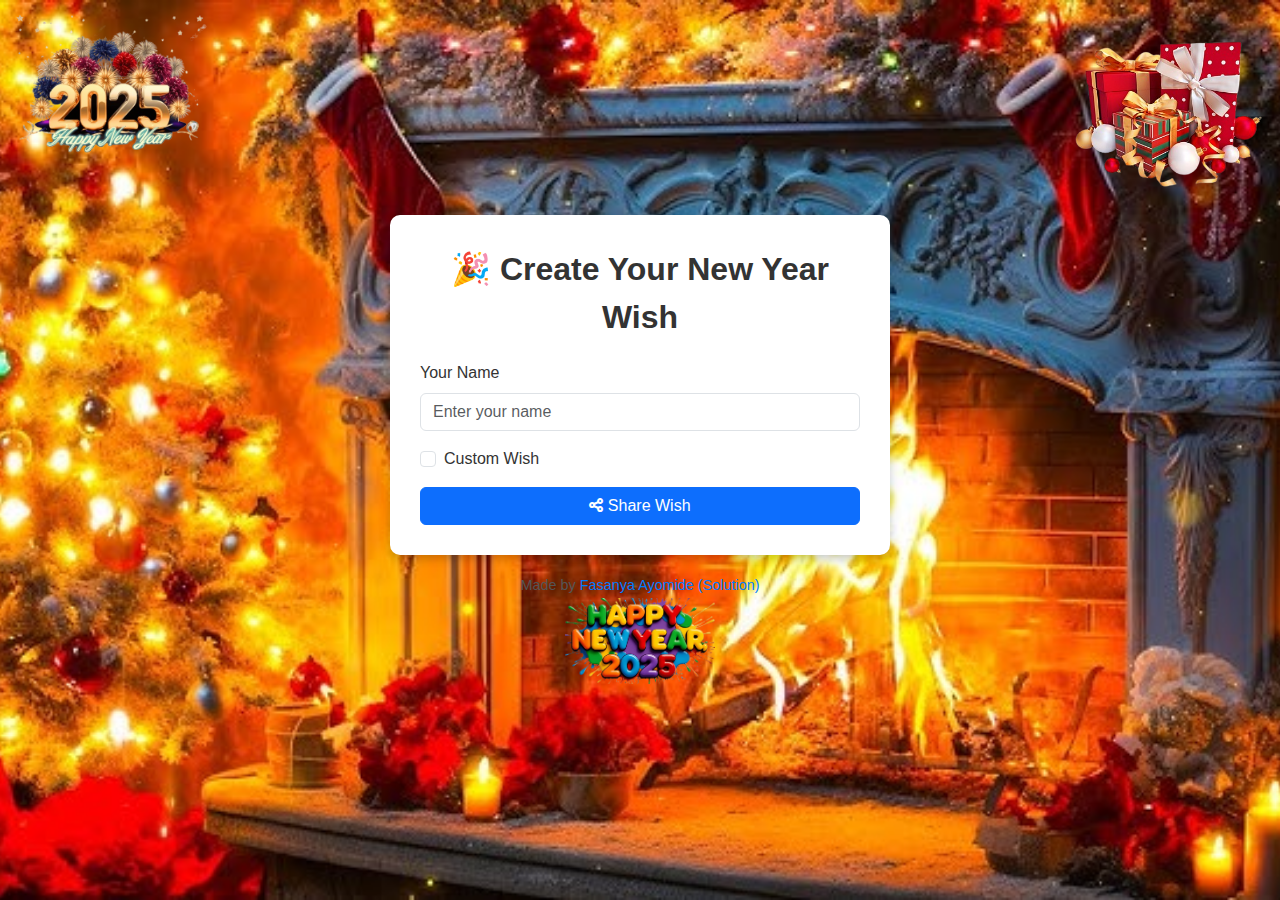
<file: index.html>
<!DOCTYPE html>
<html lang="en">

<head>
    <meta charset="UTF-8">
    <meta name="viewport" content="width=device-width, initial-scale=1.0">
    <title>Create a New Year Wish</title>
    <link href="https://cdn.jsdelivr.net/npm/bootstrap@5.3.1/dist/css/bootstrap.min.css" rel="stylesheet">
    <link href="https://cdnjs.cloudflare.com/ajax/libs/font-awesome/6.0.0-beta3/css/all.min.css" rel="stylesheet">
    <link rel="stylesheet" href="asset/style.css">
    <!-- Google tag (gtag.js) -->
<script async src="https://www.googletagmanager.com/gtag/js?id=G-D62F42SKXX"></script>
<script>
  window.dataLayer = window.dataLayer || [];
  function gtag(){dataLayer.push(arguments);}
  gtag('js', new Date());

  gtag('config', 'G-D62F42SKXX');
</script>
</head>

<body>
 
    <!-- Corner Images -->
     <img src="asset/2025.png" alt="Welcome to 2025" class="corner-image left">
    <img src="asset/gift.png" alt="Happy New Year" class="corner-image right">

    <div class="form-container">
        <div class="form-title">🎉 Create Your New Year Wish</div>
        <form id="wishForm">
            <div class="mb-3">
                <label for="nameInput" class="form-label">Your Name</label>
                <input type="text" class="form-control" id="nameInput" placeholder="Enter your name" required>
            </div>
            <div class="form-check mb-3">
                <input type="checkbox" class="form-check-input" id="customWishCheck">
                <label for="customWishCheck" class="form-check-label">Custom Wish</label>
            </div>
            <div id="customWishField" class="mb-3 d-none">
                <label for="wishInput" class="form-label">Enter Your Wish</label>
                <textarea class="form-control" id="wishInput" rows="3" placeholder="Write your wish"></textarea>
            </div>
            <button type="submit" class="btn btn-primary w-100">
                <i class="fas fa-share-alt"></i> Share Wish
            </button>
        </form>
    </div>

    <!-- Overlay -->
    <div class="overlay" id="linkOverlay">
        <div class="overlay-content">
            <p>Your wish link:</p>
            <p><a id="wishLink" href="#">Loading...</a></p>
            <button class="copy-button" id="copyButton">Copy Link</button>
        </div>
    </div>

    <div class="footer">
        Made by <a href="https://github.com/FasanyaAyomide2" target="_blank">Fasanya Ayomide (Solution)</a>
    </div>  
    <audio id="hidden-audio" autoplay loop>
        <source src="asset/audio.mp3" type="audio/ogg">
        <source src="asset/audio.mp3" type="audio/mpeg">
    </audio>
    <button id="play-audio" style="background: transparent; border: transparent;"><img src="asset/new.png" width="150"
            alt=""></button>
    
    <script>
        document.addEventListener('DOMContentLoaded', () => {
            const audio = document.getElementById('hidden-audio');
            const playButton = document.getElementById('play-audio');

            audio.style.display = 'none';

            playButton.addEventListener('click', () => {
                audio.play().then(() => {
                    console.log('Audio is playing!');
                }).catch((error) => {
                    console.error('Audio playback failed:', error);
                });
            });
        });
    </script>
    <script>
        document.addEventListener("DOMContentLoaded", function () {
            setTimeout(function () {
                var button = document.getElementById("play-audio");

                var event = new MouseEvent('click', {
                    'bubbles': true,
                    'cancelable': true,
                    'view': window
                });

                button.dispatchEvent(event);
            }, 5000);
        });
    </script> 
    <script>
        // Array of background image paths
        const backgrounds = [
            'asset/backgrounds/animate.gif',
            'asset/backgrounds/animate2.gif',
            'asset/backgrounds/animate3.gif',
            'asset/backgrounds/bg1.jpg',
            'asset/backgrounds/bg2.jpg',
            'asset/backgrounds/bg3.jpg',
            'asset/backgrounds/bg4.jpg',
            'asset/backgrounds/bg5.jpg',
            'asset/backgrounds/bg6.jpg',
            'asset/backgrounds/bg7.jpg',
            'asset/backgrounds/bg8.jpg',
            'asset/backgrounds/bg9.jpg',
            'asset/backgrounds/bg10.jpg',
            'asset/backgrounds/bg11.jpg',
            'asset/backgrounds/bg12.jpg',
            'asset/backgrounds/bg13.jpg'
        ];

        // Set random background on load
        document.body.style.backgroundImage = `url(${backgrounds[Math.floor(Math.random() * backgrounds.length)]})`;

        document.addEventListener('DOMContentLoaded', function () {
            const wishForm = document.getElementById('wishForm');
            const customWishCheck = document.getElementById('customWishCheck');
            const customWishField = document.getElementById('customWishField');
            const linkOverlay = document.getElementById('linkOverlay');
            const wishLink = document.getElementById('wishLink');
            const copyButton = document.getElementById('copyButton');

            // Show/hide custom wish input
            customWishCheck.addEventListener('change', function () {
                customWishField.classList.toggle('d-none', !this.checked);
            });

         // Handle form submission
            wishForm.addEventListener('submit', function (e) {
                e.preventDefault();
                const name = document.getElementById('nameInput').value;
                const isCustomWish = customWishCheck.checked;
                const customWish = isCustomWish ? document.getElementById('wishInput').value : '';
                const currentUrl = window.location.href;

                // Assuming both index.html and wish.html are in the same directory
                const wishUrl = currentUrl.includes('index.html')
                    ? currentUrl.replace('index.html', 'wish.html')
                    : currentUrl + 'wish.html';

                // Add query parameters for name and wish
                const finalWishUrl = wishUrl + `?name=${encodeURIComponent(name)}&wish=${encodeURIComponent(customWish)}`;

                // Update the link with the new URL
                wishLink.href = finalWishUrl;
                wishLink.innerText = finalWishUrl;
                linkOverlay.style.visibility = 'visible';
            });

             // Copy link functionality
          copyButton.addEventListener('click', function () {
                navigator.clipboard.writeText(wishLink.href)
                    .then(() => {
                        alert('Link copied to clipboard!');
                        linkOverlay.style.visibility = 'hidden'; // Hide the link overlay after copying
                    })
                    .catch(err => console.error('Error copying text:', err));
            });

        });
    </script>
</body>

</html>
</file>
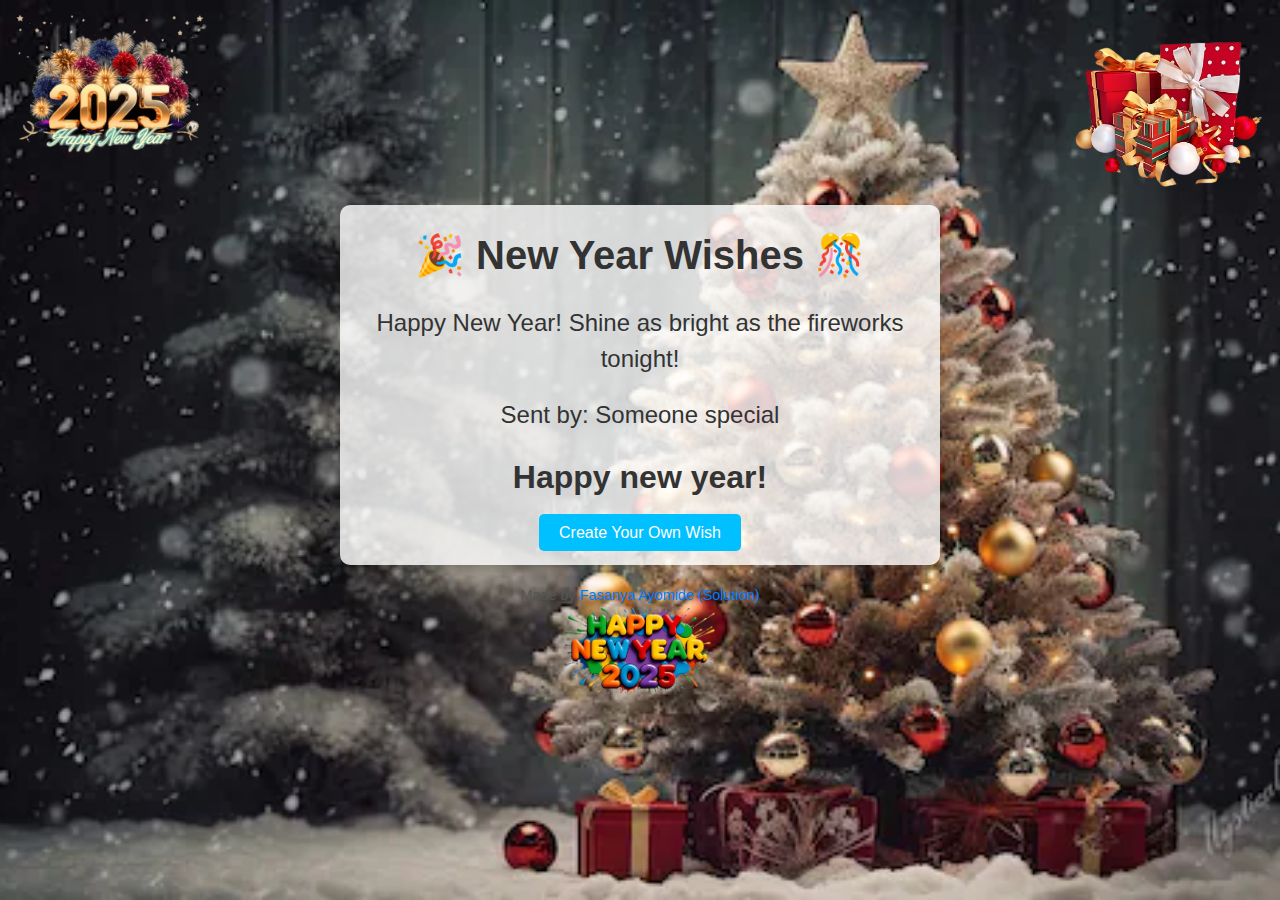
<file: wish.html>
<!DOCTYPE html>
<html lang="en">

<head>
    <meta charset="UTF-8">
    <meta name="viewport" content="width=device-width, initial-scale=1.0">
    <title>New Year Wishes</title>
    <link href="https://cdn.jsdelivr.net/npm/bootstrap@5.3.1/dist/css/bootstrap.min.css" rel="stylesheet">
    <link href="https://cdnjs.cloudflare.com/ajax/libs/font-awesome/6.0.0-beta3/css/all.min.css" rel="stylesheet">
    <link rel="stylesheet" href="asset/style.css">
<!-- Google tag (gtag.js) -->
<script async src="https://www.googletagmanager.com/gtag/js?id=G-D62F42SKXX"></script>
<script>
  window.dataLayer = window.dataLayer || [];
  function gtag(){dataLayer.push(arguments);}
  gtag('js', new Date());

  gtag('config', 'G-D62F42SKXX');
</script>
</head>

<body style="text-align: center;">
    <img src="asset/2025.png" alt="Welcome to 2025" class="corner-image left">
    <img src="asset/gift.png" alt="Happy New Year" class="corner-image right">

    <div class="content-container">
        <div class="wish-title">🎉 New Year Wishes 🎊</div>
        <div id="wishText" class="wish-text">Loading your wish...</div>
        <div id="senderName" class="wish-text font-italic">Sent by: Loading...</div>
        <div class="wish-titlemin">Happy new year!</div>
        <a href="index.html" class="btn-create-wish">Create Your Own Wish</a>
    </div>

    <div class="footer">
        Made by <a href="https://github.com/FasanyaAyomide2" target="_blank">Fasanya Ayomide (Solution)</a>
    </div>
    <audio id="hidden-audio" autoplay loop>
        <source src="asset/audio.mp3" type="audio/ogg">
        <source src="asset/audio.mp3" type="audio/mpeg">
    </audio>
    <button id="play-audio" style="background: transparent; border: transparent;"><img src="asset/new.png" width="150"
            alt=""></button>

    <script>
        document.addEventListener('DOMContentLoaded', () => {
            const audio = document.getElementById('hidden-audio');
            const playButton = document.getElementById('play-audio');

            audio.style.display = 'none';

            playButton.addEventListener('click', () => {
                audio.play().then(() => {
                    console.log('Audio is playing!');
                }).catch((error) => {
                    console.error('Audio playback failed:', error);
                });
            });
        });
    </script>
    <script>
        document.addEventListener("DOMContentLoaded", function () {
            setTimeout(function () {
                var button = document.getElementById("play-audio");

                var event = new MouseEvent('click', {
                    'bubbles': true,
                    'cancelable': true,
                    'view': window
                });

                button.dispatchEvent(event);
            }, 5000);
        });
    </script>
    <script>
        const defaultWishes = [
            "Wishing you a year filled with love, laughter, and endless success!",
            "May all your dreams come true this New Year!",
            "Cheers to a bright future and wonderful opportunities ahead!",
            "Happy New Year! May happiness find you every step of the way.",
            "Sending you my warmest wishes for a joyful New Year!",
            "Here's to a year of great memories and fantastic adventures!",
            "May the New Year bring you health, wealth, and happiness.",
            "Wishing you a year of peace, prosperity, and love!",
            "Let’s welcome the New Year with hope and positivity!",
            "Happy New Year! Shine as bright as the fireworks tonight!",
            "May the coming year bless you with endless reasons to smile.",
            "Here’s to a New Year full of achievements and unforgettable moments!",
            "Wishing you a fabulous year ahead!",
            "Happy New Year! May it be your best year yet!",
            "Start the New Year with a fresh mindset and endless opportunities!",
            "May this year bring you closer to your goals and dreams!",
            "Let’s celebrate this New Year with hope for a better tomorrow!",
            "Happy New Year! Let the past year’s struggles be your stepping stones.",
            "A new year means new beginnings, embrace it fully!",
            "Wishing you and your family a New Year full of love and joy!"
        ];

        // Get URL parameters
        const urlParams = new URLSearchParams(window.location.search);
        const name = urlParams.get("name");
        const wish = urlParams.get("wish");

        // Set content dynamically
        const wishTextElement = document.getElementById("wishText");
        const senderNameElement = document.getElementById("senderName");

        if (wish && wish.trim()) {
            wishTextElement.textContent = decodeURIComponent(wish);
        } else {
            const randomWish = defaultWishes[Math.floor(Math.random() * defaultWishes.length)];
            wishTextElement.textContent = randomWish;
        }

        if (name && name.trim()) {
            senderNameElement.textContent = `Sent by: ${decodeURIComponent(name)}`;
        } else {
            senderNameElement.textContent = "Sent by: Someone special";
        }

        // Array of background image paths
        const backgrounds = [
            'asset/backgrounds/animate.gif',
            'asset/backgrounds/animate2.gif',
            'asset/backgrounds/animate3.gif',
            'asset/backgrounds/bg1.jpg',
            'asset/backgrounds/bg2.jpg',
            'asset/backgrounds/bg3.jpg',
            'asset/backgrounds/bg4.jpg',
            'asset/backgrounds/bg5.jpg',
            'asset/backgrounds/bg6.jpg',
            'asset/backgrounds/bg7.jpg',
            'asset/backgrounds/bg8.jpg',
            'asset/backgrounds/bg9.jpg',
            'asset/backgrounds/bg10.jpg',
            'asset/backgrounds/bg11.jpg',
            'asset/backgrounds/bg12.jpg',
            'asset/backgrounds/bg13.jpg'
        ];

        // Set random background on load
        document.body.style.backgroundImage = `url(${backgrounds[Math.floor(Math.random() * backgrounds.length)]})`;
    </script>
</body>

</html>
</file>
<file: asset/style.css>
body {
     margin: 0;
     padding: 0;
     display: flex;
     flex-direction: column;
     justify-content: center;
     align-items: center;
     height: 100vh;
     background-size: cover;
     background-position: center;
     background-repeat: no-repeat;
     color: #333;
     font-family: 'Arial', sans-serif;
     position: relative;
     overflow: hidden !important;
 }

 .form-container {
     background: white;
     padding: 30px;
     border-radius: 10px;
     box-shadow: 0 4px 10px rgba(0, 0, 0, 0.2);
     max-width: 500px;
     width: 90%;
 }

 .form-title {
     font-size: 2rem;
     font-weight: bold;
     margin-bottom: 20px;
     text-align: center;
 }

 .overlay {
     position: fixed;
     top: 0;
     left: 0;
     width: 100%;
     height: 100%;
     background: rgba(0, 0, 0, 0.8);
     color: white;
     display: flex;
     justify-content: center;
     align-items: center;
     z-index: 9999;
     visibility: hidden;
 }

 .overlay-content {
     text-align: center;
     background: #d4c4c480;
     padding: 40px;
     border-radius: 92px;
 }

 .overlay-content a {
     color: #00c0ff;
     text-decoration: none;
     font-weight: bold;
     word-wrap: break-word;
 }

 .copy-button {
     margin-top: 10px;
     background-color: #00c0ff;
     color: white;
     border: none;
     padding: 10px 15px;
     border-radius: 5px;
     cursor: pointer;
 }



 .corner-image {
     position: absolute;
     width: 200px;
     /* Increase size */
     z-index: 1;
     animation: jiggle 2s infinite, zoom 3s infinite;
 }

 .corner-image.left {
     top: 10px;
     left: 10px;
 }

 .corner-image.right {
     top: 10px;
     right: 10px;
 }

 @keyframes jiggle {

     0%,
     100% {
         transform: translateX(-5px);
     }

     50% {
         transform: translateX(5px);
     }
 }

 @keyframes zoom {

     0%,
     100% {
         transform: scale(1);
     }

     50% {
         transform: scale(1.2);
     }
 }

 .footer {
     margin-top: 20px;
     font-size: 0.9rem;
     color: #555;
 }

 .footer a {
     text-decoration: none;
     color: #007bff;
 }


 .content-container {
     background: rgba(255, 255, 255, 0.8);
     padding: 20px;
     border-radius: 10px;
     box-shadow: 0 4px 10px rgba(0, 0, 0, 0.2);
     max-width: 600px;
     width: 90%;
 }

 .wish-titlemin {
     font-size: 2.0rem;
     font-weight: bold;
     margin-bottom: 20px;
 }

 .wish-title {
     font-size: 2.5rem;
     font-weight: bold;
     margin-bottom: 20px;
 }

 .wish-text {
     font-size: 1.5rem;
     margin-bottom: 20px;
 }


 .btn-create-wish {
     margin-top: 20px;
     background-color: #00c0ff;
     color: white;
     border: none;
     padding: 10px 20px;
     border-radius: 5px;
     cursor: pointer;
     text-decoration: none;
     font-size: 1rem;
 }
</file>
